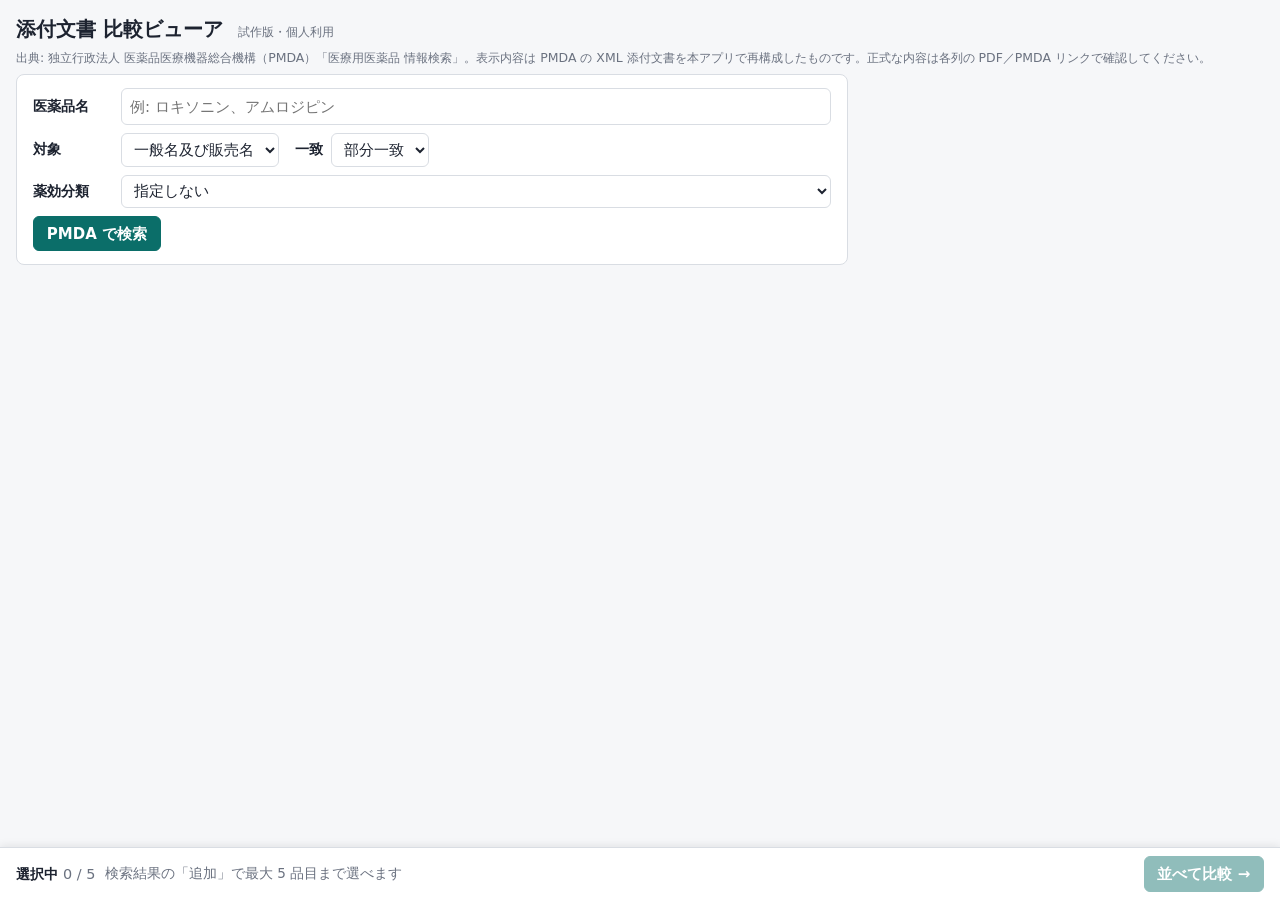
<file: public/index.html>
<!doctype html>
<html lang="ja">
<head>
  <meta charset="utf-8">
  <meta name="viewport" content="width=device-width, initial-scale=1">
  <meta name="robots" content="noindex, nofollow">
  <title>添付文書 比較ビューア（試作）</title>
  <link rel="stylesheet" href="style.css">
</head>
<body>
  <header class="app-header">
    <h1>添付文書 比較ビューア <small>試作版・個人利用</small></h1>
    <p class="source">出典: 独立行政法人 医薬品医療機器総合機構（PMDA）「医療用医薬品 情報検索」。表示内容は PMDA の XML 添付文書を本アプリで再構成したものです。正式な内容は各列の PDF／PMDA リンクで確認してください。</p>
  </header>

  <main>
    <!-- ステップ 1: 検索・選択 -->
    <section id="view-select" hidden>
      <form id="search-form" class="search-form">
        <div class="field-row">
          <label for="q">医薬品名</label>
          <input id="q" type="search" maxlength="80" placeholder="例: ロキソニン、アムロジピン" autocomplete="off">
        </div>
        <div class="field-row inline">
          <label for="target">対象</label>
          <select id="target">
            <option value="1">一般名及び販売名</option>
            <option value="2">一般名のみ</option>
            <option value="3">販売名のみ</option>
          </select>
          <label for="match">一致</label>
          <select id="match">
            <option value="1">部分一致</option>
            <option value="2">前方一致</option>
          </select>
        </div>
        <div class="field-row">
          <label for="effect">薬効分類</label>
          <select id="effect">
            <option value="">指定しない</option>
          </select>
        </div>
        <div class="field-row actions">
          <button id="search-btn" type="submit" class="primary">PMDA で検索</button>
          <span id="search-status" class="status" role="status"></span>
        </div>
      </form>
      <div id="results"></div>
    </section>

    <!-- ステップ 3: 並列表示 -->
    <section id="view-compare" hidden>
      <div class="toolbar">
        <button id="back-btn">← 品目選択に戻る</button>
        <select id="jump" aria-label="項目へ移動"></select>
        <button id="expand-all">すべて展開</button>
        <button id="collapse-all">すべて折りたたむ</button>
        <label class="check"><input id="hide-same" type="checkbox"> 全品目で同じ内容の行を隠す</label>
        <label class="check"><input id="show-all" type="checkbox"> 記載のない項目も表示</label>
      </div>
      <!-- ステップ 2: XML 取得の進行状況 -->
      <div id="progress-box" class="progress-box" hidden>
        <ul id="progress"></ul>
      </div>
      <div id="grid" class="grid"></div>
    </section>
  </main>

  <!-- 選択中の品目（最大 5） -->
  <aside id="tray" class="tray empty">
    <div class="tray-head">選択中 <span id="tray-count">0 / 5</span></div>
    <ul id="tray-list"></ul>
    <button id="compare-btn" class="primary" disabled>並べて比較 →</button>
  </aside>

  <script type="module" src="app.js"></script>
</body>
</html>
</file>
<file: public/style.css>
:root {
  --bg: #f6f7f9;
  --surface: #ffffff;
  --text: #1d2330;
  --muted: #6b7280;
  --line: #d9dde3;
  --accent: #0b6e69;
  --accent-text: #ffffff;
  --head-bg: #eef3f3;
  --label-bg: #f1f3f6;
  --sub-bg: #f8f9fb;
  --warn: #b42318;
  --label-w: 11rem;
  --col-min: 19rem;
}

@media (prefers-color-scheme: dark) {
  :root {
    --bg: #14171c;
    --surface: #1c2027;
    --text: #e6e8eb;
    --muted: #9aa3ae;
    --line: #333a45;
    --accent: #3fb5ad;
    --accent-text: #0b1214;
    --head-bg: #1f2b2d;
    --label-bg: #232831;
    --sub-bg: #20252d;
    --warn: #f97066;
  }
  img.fig, img.inline { background: #fff; }
}

* { box-sizing: border-box; }

body {
  margin: 0;
  background: var(--bg);
  color: var(--text);
  font-family: system-ui, -apple-system, "Segoe UI", "Hiragino Sans", "Yu Gothic UI", Meiryo, sans-serif;
  font-size: 15px;
  line-height: 1.6;
}

button, select, input { font: inherit; color: inherit; }
button {
  border: 1px solid var(--line);
  background: var(--surface);
  border-radius: 6px;
  padding: 0.3rem 0.8rem;
  cursor: pointer;
}
button:disabled { opacity: 0.45; cursor: default; }
button.primary { background: var(--accent); border-color: var(--accent); color: var(--accent-text); font-weight: 600; }
select, input[type="search"] {
  border: 1px solid var(--line);
  background: var(--surface);
  border-radius: 6px;
  padding: 0.35rem 0.5rem;
  max-width: 100%;
}
a { color: var(--accent); }
.muted { color: var(--muted); }

.app-header { padding: 0.8rem 1rem 0.4rem; }
.app-header h1 { font-size: 1.25rem; margin: 0; }
.app-header h1 small { font-size: 0.75rem; font-weight: normal; color: var(--muted); margin-left: 0.5rem; }
.source { margin: 0.2rem 0 0; font-size: 0.78rem; color: var(--muted); }

main { padding: 0 1rem 8rem; }

/* ---------- 検索 */
.search-form {
  background: var(--surface);
  border: 1px solid var(--line);
  border-radius: 8px;
  padding: 0.8rem 1rem;
  display: grid;
  gap: 0.5rem;
  max-width: 52rem;
}
.field-row { display: flex; gap: 0.5rem; align-items: center; flex-wrap: wrap; }
.field-row > label { min-width: 5rem; font-weight: 600; font-size: 0.9rem; }
.field-row.inline > label + select + label { min-width: auto; margin-left: 0.5rem; }
#q { flex: 1 1 16rem; }
#effect { flex: 1 1 16rem; }
.status { color: var(--muted); font-size: 0.9rem; }

.result-summary { margin: 1rem 0 0.4rem; color: var(--muted); font-size: 0.9rem; }
.table-scroll { overflow-x: auto; max-width: 100%; }
.result-table { border-collapse: collapse; background: var(--surface); width: 100%; font-size: 0.9rem; }
.result-table th, .result-table td { border-bottom: 1px solid var(--line); padding: 0.35rem 0.5rem; text-align: left; vertical-align: top; }
.result-table th { background: var(--head-bg); white-space: nowrap; }
.result-table .brand { font-weight: 600; }
.result-table .company { color: var(--muted); font-size: 0.82rem; }
.result-table .date { white-space: nowrap; color: var(--muted); }
.add-btn { white-space: nowrap; }
.pager { display: flex; gap: 0.5rem; margin-top: 0.6rem; }

/* ---------- 選択トレイ */
.tray {
  position: fixed;
  left: 0; right: 0; bottom: 0;
  background: var(--surface);
  border-top: 1px solid var(--line);
  box-shadow: 0 -2px 8px rgb(0 0 0 / 8%);
  padding: 0.5rem 1rem;
  display: flex;
  align-items: center;
  gap: 0.6rem;
  flex-wrap: wrap;
  z-index: 20;
}
#view-compare:not([hidden]) ~ .tray, body:has(#view-compare:not([hidden])) .tray { display: none; }
.tray-head { font-weight: 600; font-size: 0.9rem; white-space: nowrap; }
#tray-count { color: var(--muted); font-weight: normal; }
#tray-list { list-style: none; margin: 0; padding: 0; display: flex; gap: 0.4rem; flex-wrap: wrap; flex: 1 1 20rem; }
.tray.empty #tray-list::after { content: "検索結果の「追加」で最大 5 品目まで選べます"; color: var(--muted); font-size: 0.85rem; }
.chip { display: flex; align-items: center; gap: 0.2rem; background: var(--head-bg); border: 1px solid var(--line); border-radius: 999px; padding: 0.1rem 0.2rem 0.1rem 0.7rem; font-size: 0.85rem; max-width: 22rem; }
.chip-name { overflow: hidden; text-overflow: ellipsis; white-space: nowrap; }
.chip-x { border: none; background: none; padding: 0 0.4rem; font-size: 1rem; line-height: 1; }

/* ---------- 比較 */
.toolbar { display: flex; gap: 0.5rem; align-items: center; flex-wrap: wrap; margin-bottom: 0.5rem; }
.toolbar .check { font-size: 0.9rem; display: flex; align-items: center; gap: 0.3rem; }
.progress-box { background: var(--surface); border: 1px solid var(--line); border-radius: 8px; padding: 0.4rem 1rem; margin-bottom: 0.5rem; font-size: 0.9rem; }
.progress-box ul { margin: 0; padding-left: 1.2rem; }
.progress-box .error { color: var(--warn); }

/* 1 つのグリッドに全品目を並べるので、同じ項目は必ず同じ高さの行に揃い、
   縦スクロールも全列で同期する。見出し行と項目列は sticky で固定する。 */
.grid {
  display: grid;
  grid-template-columns: var(--label-w) repeat(var(--cols, 1), minmax(var(--col-min), 1fr));
  position: relative; /* 項目へ移動のスクロール位置を、表の中の位置（offsetTop）で計算するため */
  overflow: auto;
  height: calc(100vh - 9.5rem);
  min-height: 20rem;
  border: 1px solid var(--line);
  border-radius: 8px;
  background: var(--surface);
}
.cell { border-bottom: 1px solid var(--line); border-right: 1px solid var(--line); padding: 0.5rem 0.7rem; min-width: 0; }
.sticky-top { position: sticky; top: 0; z-index: 3; }
.sticky-left { position: sticky; left: 0; z-index: 2; }
.corner { z-index: 4; background: var(--head-bg); font-weight: 600; }
.col-head { background: var(--head-bg); box-shadow: 0 1px 0 var(--line); }
.col-brand { font-weight: 700; line-height: 1.4; }
.col-company, .col-rev { font-size: 0.8rem; color: var(--muted); }
.col-note { font-size: 0.8rem; color: var(--warn); }
.col-links { display: flex; gap: 0.6rem; align-items: center; margin-top: 0.2rem; font-size: 0.85rem; }
.col-remove { margin-left: auto; padding: 0.05rem 0.5rem; font-size: 0.8rem; }

.row-label { background: var(--label-bg); font-size: 0.85rem; line-height: 1.4; display: flex; gap: 0.4rem; align-items: flex-start; }
.row-label.sub { background: var(--sub-bg); }
.row-label .row-name { color: var(--muted); }
.row-num { color: var(--accent); min-width: 2.2rem; flex: none; font-weight: 600; }

/* 項目の見出し行（表の全幅）。クリックで開閉する */
.sec-head {
  grid-column: 1 / -1;
  display: flex;
  align-items: center;
  gap: 0.5rem;
  background: var(--head-bg);
  padding: 0.35rem 0.7rem;
}
.sec-head.level2 { background: var(--sub-bg); padding-left: 2rem; }
.sec-toggle {
  position: sticky;
  left: 0.7rem;
  border: none;
  background: none;
  padding: 0.1rem 0;
  display: flex;
  align-items: center;
  gap: 0.4rem;
  font-weight: 700;
  font-size: 0.95rem;
  line-height: 1.4;
  text-align: left;
}
.sec-head.level2 .sec-toggle { font-weight: 600; font-size: 0.9rem; left: 2rem; }
.chevron::before { content: "▶"; display: inline-block; font-size: 0.7em; color: var(--muted); transition: transform 0.15s; }
.sec-head.open .chevron::before { transform: rotate(90deg); }
.badge { font-size: 0.72rem; font-weight: normal; color: var(--muted); border: 1px solid var(--line); border-radius: 999px; padding: 0 0.5rem; white-space: nowrap; }
.same-badge { color: var(--accent); border-color: var(--accent); }
.open-children { position: sticky; left: 100%; margin-left: auto; font-size: 0.75rem; padding: 0.05rem 0.5rem; white-space: nowrap; }
.sec-head:not(.open) .open-children { visibility: hidden; }
.folded { display: none !important; }
.body.none { color: var(--muted); }
.cell.same.body { background: color-mix(in srgb, var(--surface) 92%, var(--accent)); }
.grid.hide-same .same { display: none; }

/* ---------- 添付文書本文 */
.body { font-size: 0.9rem; overflow-wrap: anywhere; }
.detail { margin: 0.15rem 0; }
.hdr { font-weight: 700; margin-top: 0.4rem; }
.subhead { font-weight: 700; margin: 0.6rem 0 0.2rem; color: var(--accent); }
ol.ordered { list-style: none; padding: 0; margin: 0.2rem 0; }
ol.ordered > li { display: flex; gap: 0.4rem; margin: 0.25rem 0; }
ol.ordered .num { color: var(--accent); font-weight: 600; flex: none; min-width: 2.6rem; }
ol.ordered .item-body { flex: 1; min-width: 0; }
ul.unordered { margin: 0.2rem 0; padding-left: 1.2rem; }
ul.simple { list-style: none; margin: 0.1rem 0; padding-left: 1rem; }
.xref { color: var(--muted); font-size: 0.8em; white-space: nowrap; }
sup.lit, sup.note { color: var(--muted); }
.comment { font-size: 0.85em; color: var(--muted); }
.pi-table { border-collapse: collapse; width: 100%; margin: 0.3rem 0; font-size: 0.85rem; }
.pi-table th, .pi-table td { border: 1px solid var(--line); padding: 0.25rem 0.4rem; vertical-align: top; }
.pi-table th { background: var(--label-bg); text-align: left; }
.tbl-caption, figcaption { font-size: 0.85em; font-weight: 600; margin-top: 0.4rem; }
.tbl-foot { font-size: 0.8em; color: var(--muted); }
figure { margin: 0.5rem 0; }
img.fig { max-width: 100%; height: auto; display: block; margin-top: 0.2rem; }
img.inline { max-height: 1.6em; vertical-align: middle; }
.brand-block + .brand-block { margin-top: 0.5rem; padding-top: 0.5rem; border-top: 1px dashed var(--line); }
.brand-name { font-weight: 700; }
.field { display: grid; grid-template-columns: 6.5rem 1fr; gap: 0.4rem; margin: 0.1rem 0; }
.field .field { grid-template-columns: 4rem 1fr; }
.field-label { color: var(--muted); font-size: 0.85em; }
.field-value { min-width: 0; }

@media (max-width: 640px) {
  :root { --label-w: 6.5rem; --col-min: 15rem; }
  main { padding: 0 0.6rem 9rem; }
  .grid { height: calc(100vh - 12rem); }
  .field { grid-template-columns: 1fr; gap: 0; }
}
.code + .code::before { content: "、"; }
.pi-table tbody th { min-width: 4.5em; }
</file>
